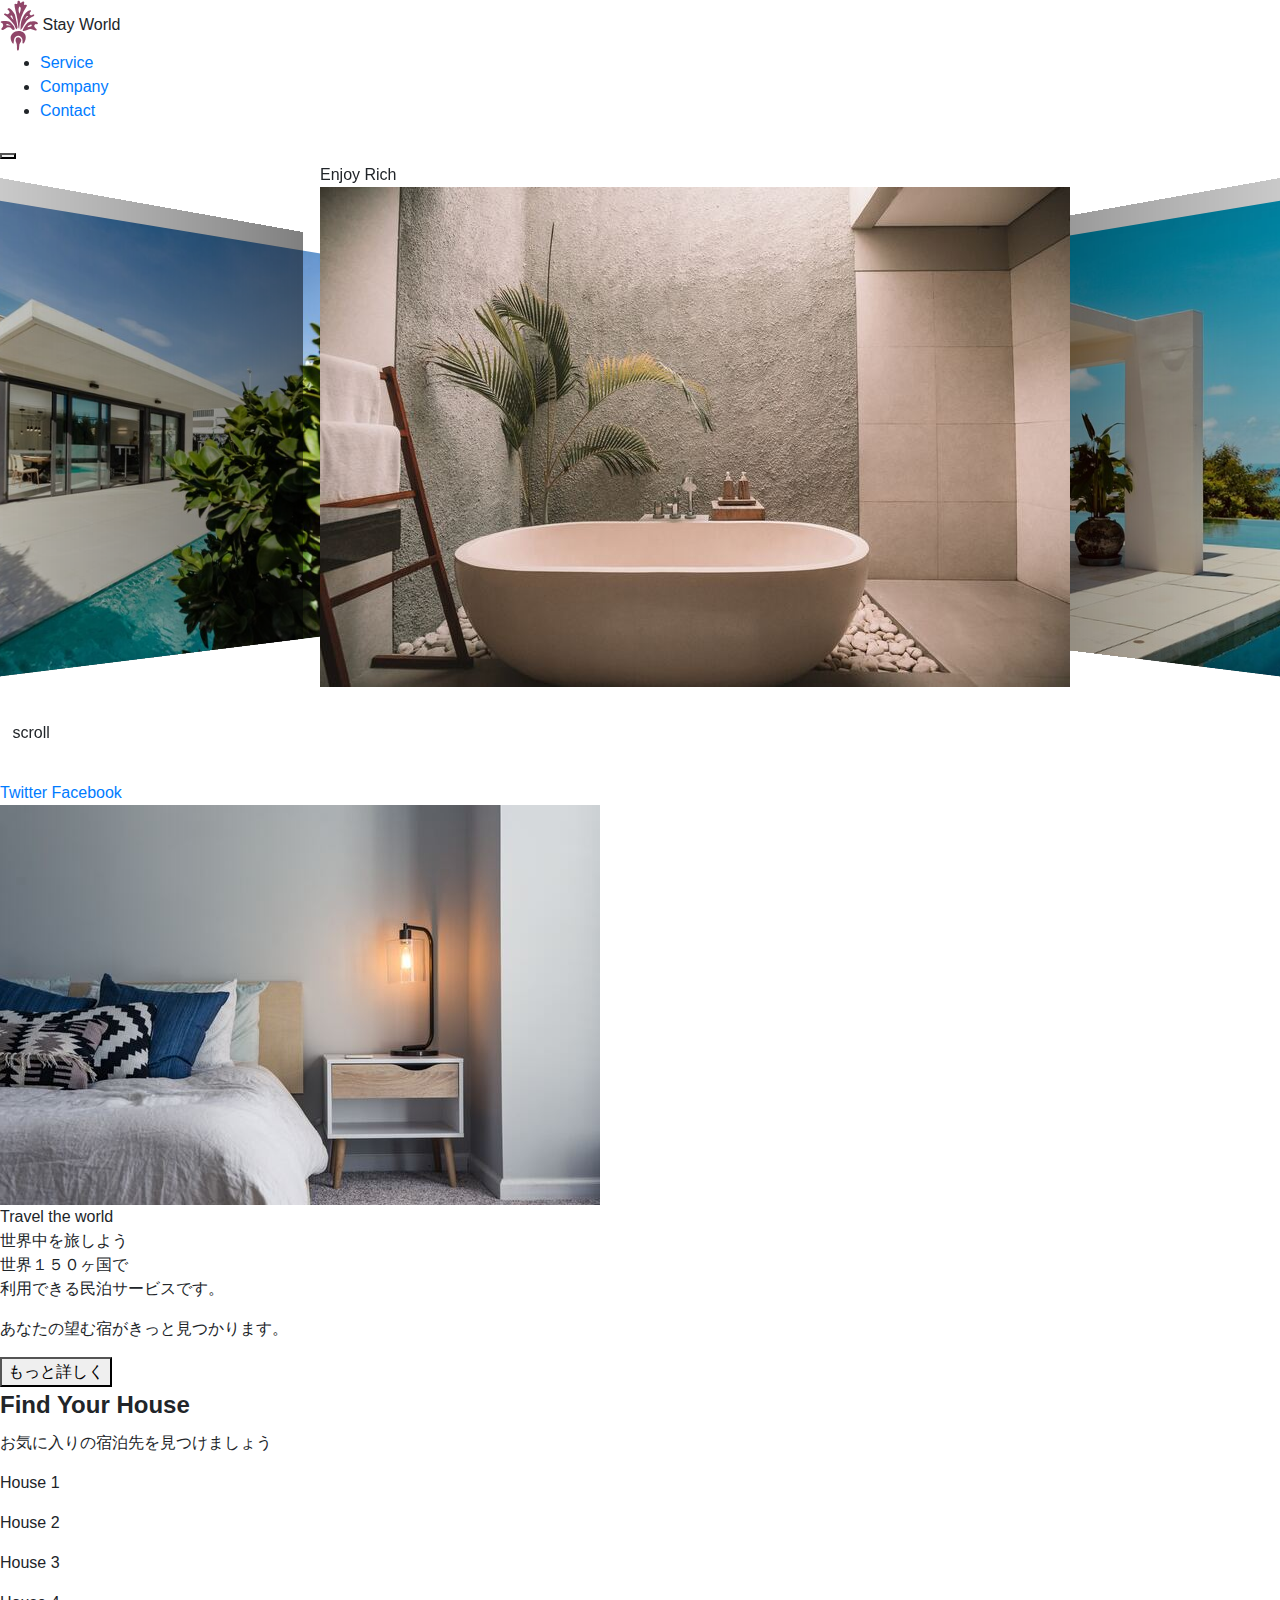
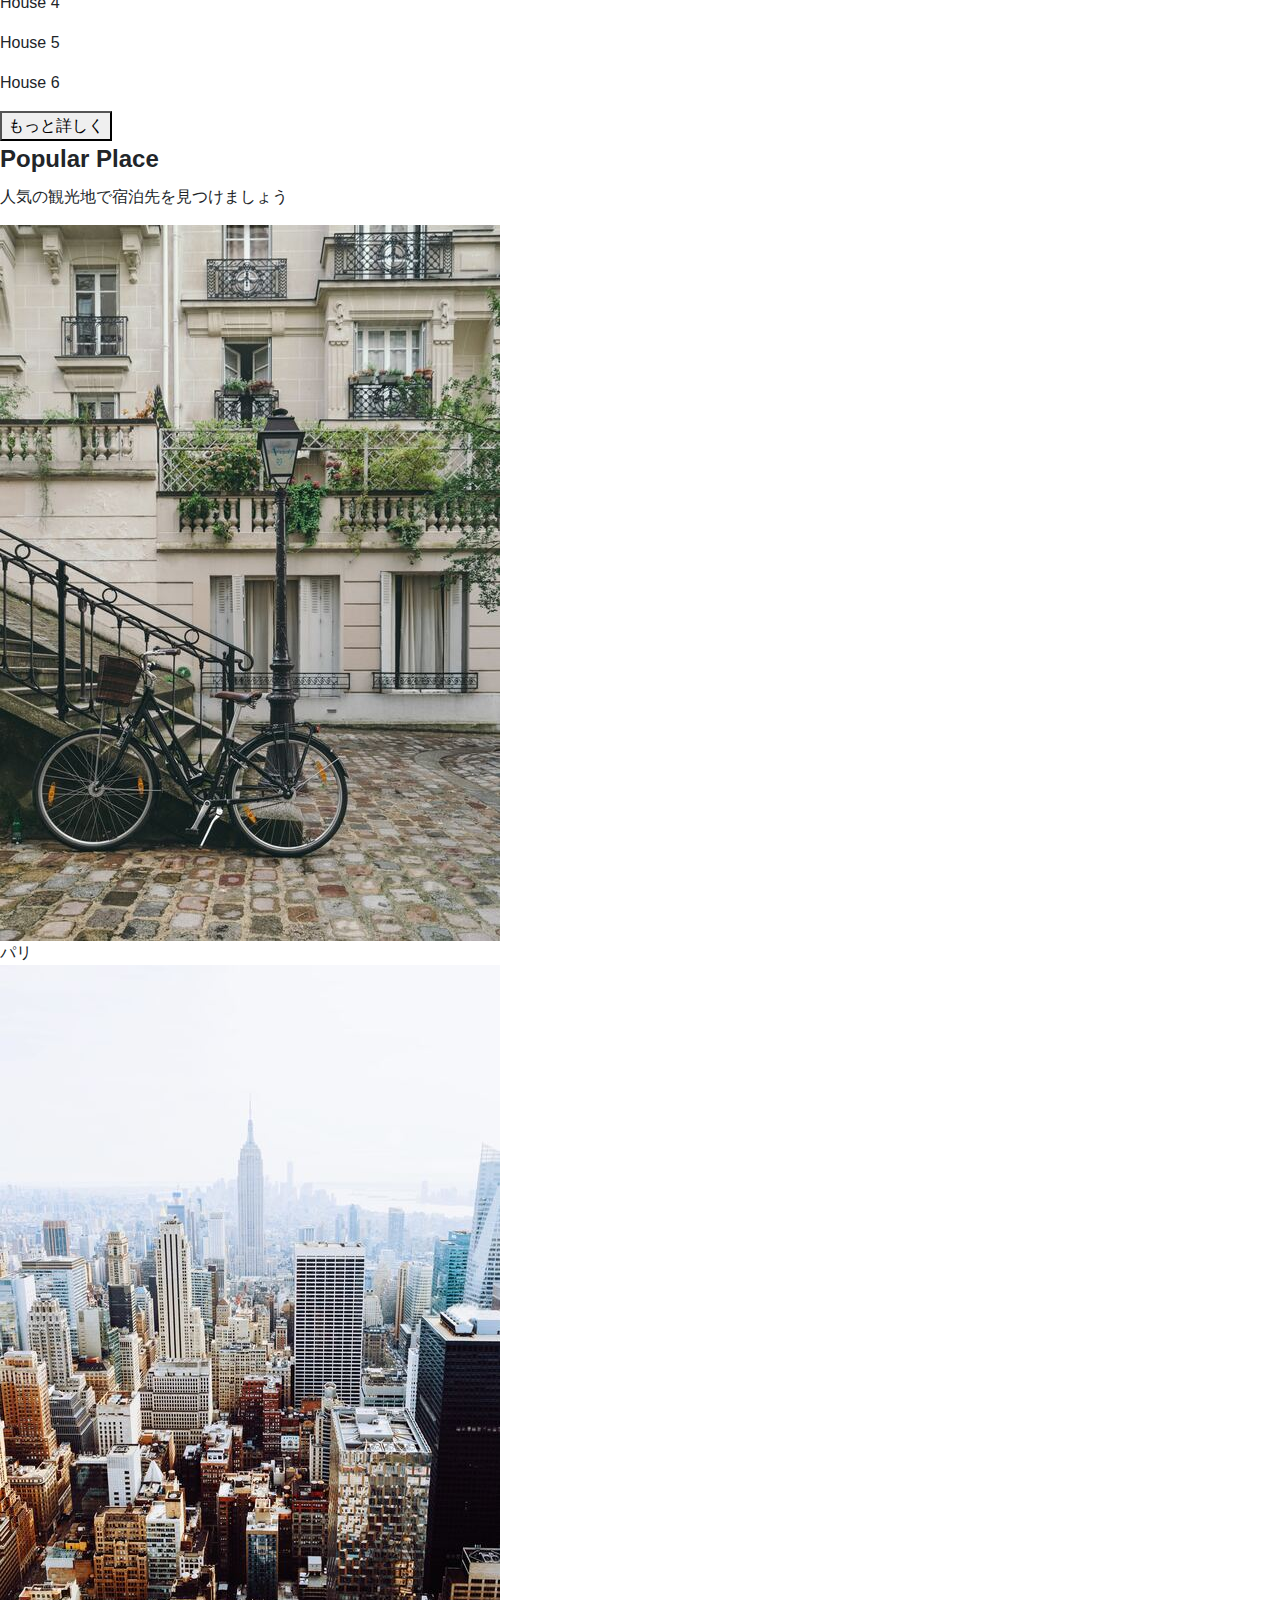
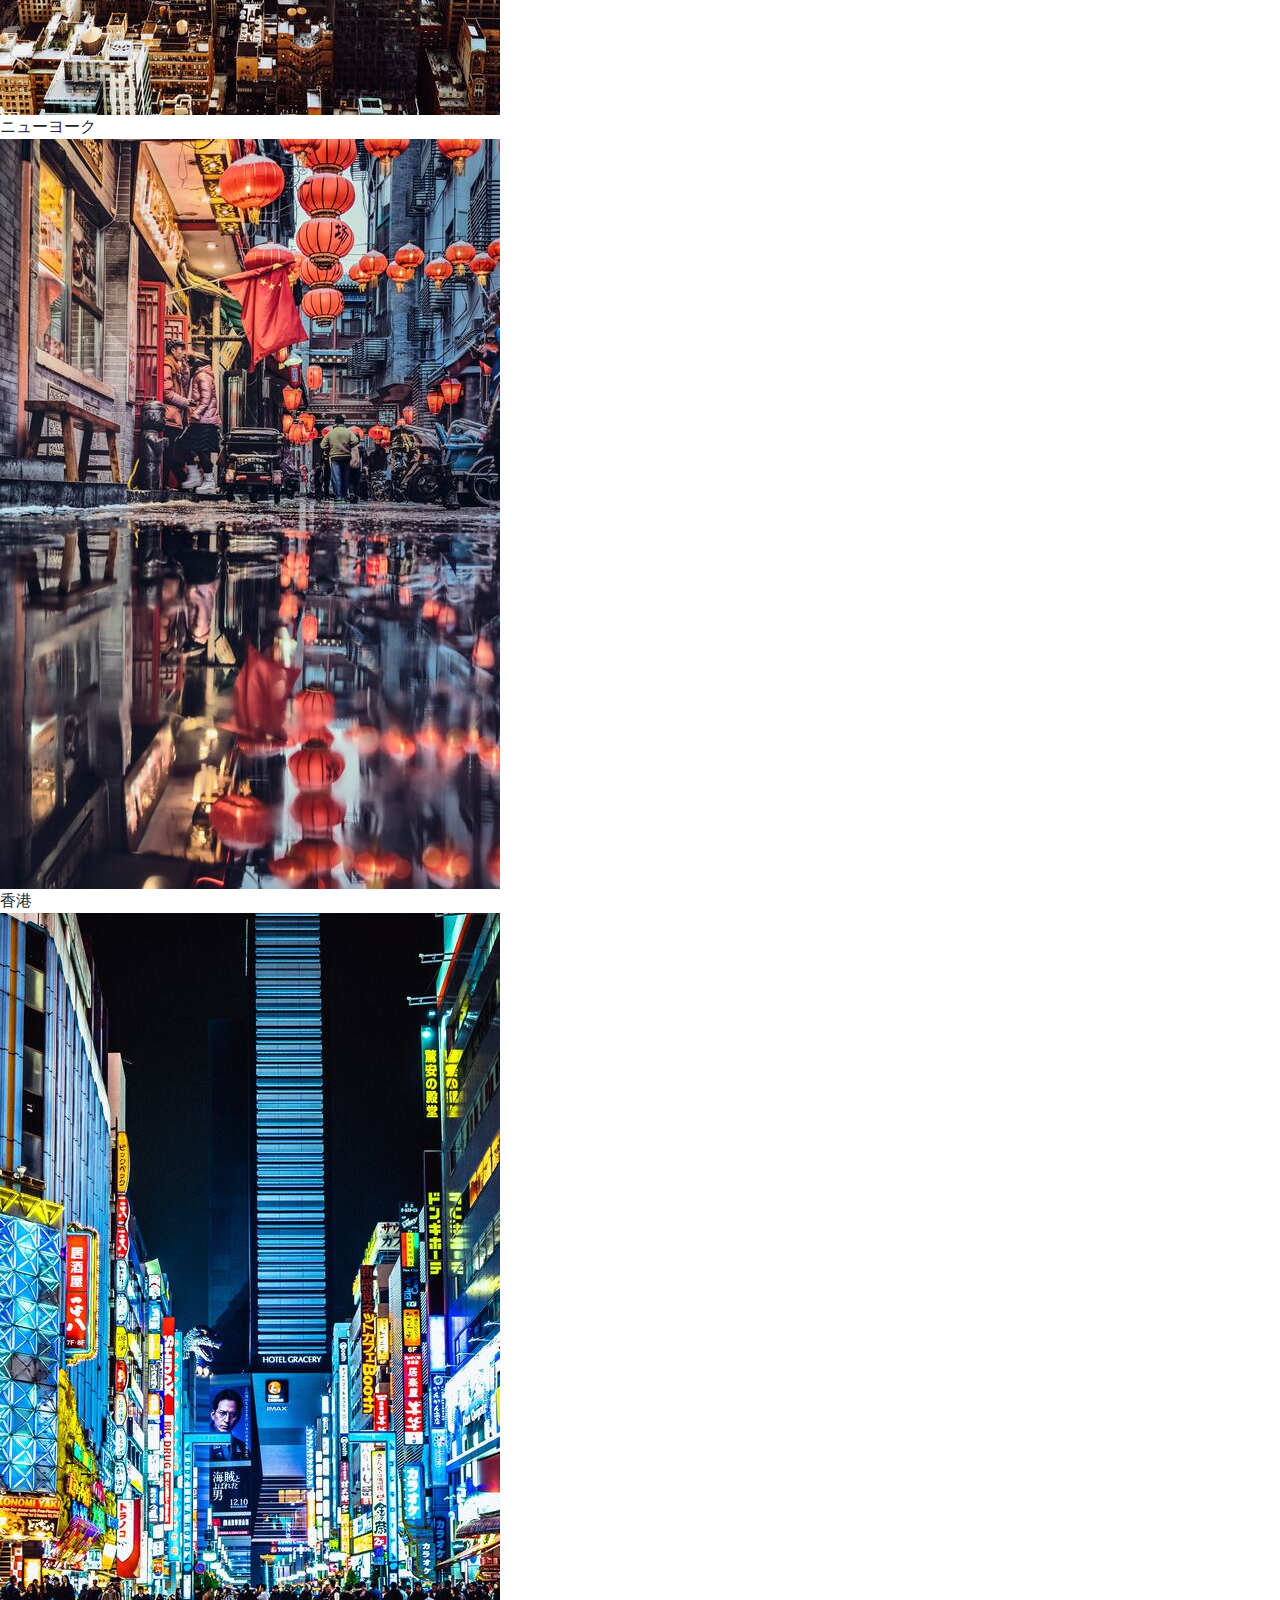
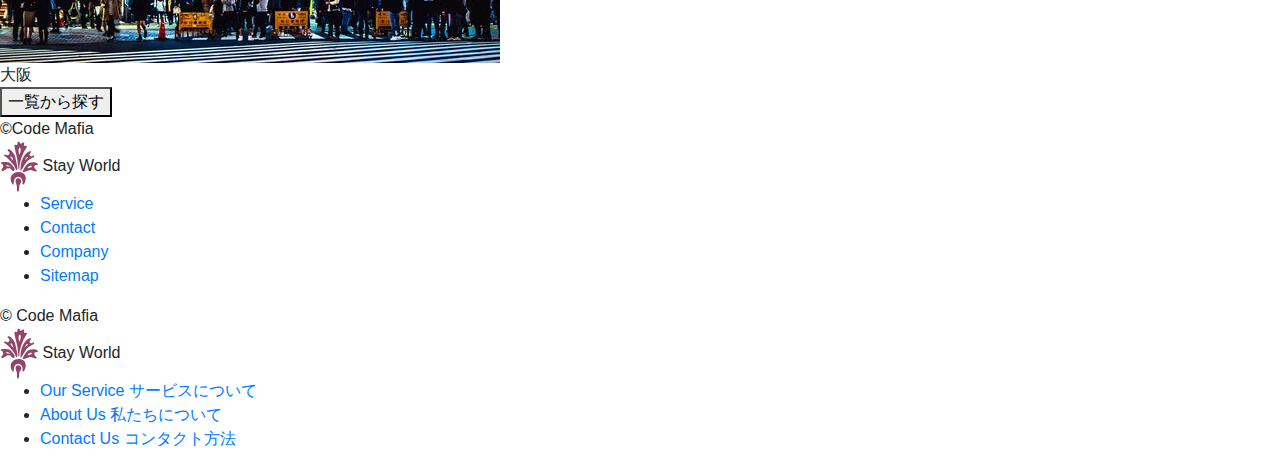
<file: 999_サンプルサイト_部品/index.html>
<!DOCTYPE html>
<html lang="ja">
  <head>
    <meta charset="UTF-8" />
    <meta name="viewport" content="width=device-width, initial-scale=1.0" />
    <meta http-equiv="X-UA-Compatible" content="ie=edge" />
    <title>StayWorld</title>
    <meta name="description" content="This site is a test site.">
    <link rel="icon" href="images/favicon.png">
    <link rel="stylesheet" href="styles/loader.css">
    <script src="scripts/vendors/pace.js"></script>
    <link href="https://fonts.googleapis.com/css2?family=Kameron:wght@400;700&family=Noto+Sans+JP:wght@500&display=swap" rel="stylesheet">
    <link rel="stylesheet" href="styles/vendors/bootstrap-reboot.css" />
    <link rel="stylesheet" href="styles/vendors/swiper.min.css" />
    <link rel="stylesheet" href="styles/style.css" />
  </head>
  <body>
    <div id="global-container">
      <div id="container">
        <div class="mobile-menu__cover"></div>
        <div class="nav-trigger"></div>
        <header class="header">
          <div class="header__inner appear up">
            <div class="logo item">
              <img src="images/logo.svg" alt="" class="logo__img" />
              <span class="logo__stay">Stay</span>
              <span class="logo__world">World</span>
            </div>
            <nav class="header__nav">
              <ul class="header__ul">
                <li class="header__li item"><a href="#">Service</a></li>
                <li class="header__li item"><a href="#">Company</a></li>
                <li class="header__li item">
                  <a class="btn filled" href="#">Contact</a>
                </li>
              </ul>
            </nav>
            <button class="mobile-menu__btn">
              <span></span>
              <span></span>
              <span></span>
            </button>
          </div>
        </header>
        <div id="content">
          <div class="hero">
            <div class="swiper-container">
              <div class="swiper-wrapper">
                <div class="swiper-slide">
                  <div class="hero__title">Enjoy Rich</div>
                  <img src="images/image-1.jpg" alt="" />
                </div>
                <div class="swiper-slide">
                  <div class="hero__title">Fantastic</div>
                  <img src="images/image-2.jpg" alt="" />
                </div>
                <div class="swiper-slide">
                  <div class="hero__title">Experience</div>
                  <img src="images/image-3.jpg" alt="" />
                </div>
              </div>
              <div class="hero__footer">
                <img class="hero__downarrow" src="images/arrow.svg" />
                <span class="hero__scrolltext">scroll</span>
              </div>
            </div>
          </div>
          <div id="main-content">
            <aside class="side left">
              <div class="side__inner">
                <a class="twitter icon tween-animate-title" href="#">Twitter</a>
                <a class="fb icon tween-animate-title" href="#">Facebook</a>
              </div>
            </aside>
            <main>
              <section class="travel">
                <div class="travel__inner">
                  <div class="travel__img cover-slide">
                    <img
                      class="img-zoom"
                      src="images/image-travel.jpg"
                      alt=""
                    />
                  </div>
                  <div class="travel__texts appear left">
                    <div class="travel__texts-inner">
                      <div class="travel__title main-title item">
                        <span class="purple">Travel</span>
                        <span>the world</span>
                      </div>
                      <div class="travel__sub sub-title item">世界中を旅しよう</div>
                      <div class="travel__description item">
                        <p>
                          世界１５０ヶ国で<br />利用できる民泊サービスです。
                        </p>
                        <p>あなたの望む宿がきっと見つかります。</p>
                      </div>
                      <div class="travel__btn item">
                        <button class="btn filled">もっと詳しく</button>
                      </div>
                    </div>
                  </div>
                </div>
              </section>
              <section class="houses">
                <div>
                  <h2 class="main-title tween-animate-title">Find Your House</h2>
                  <p class="sub-title tween-animate-title">お気に入りの宿泊先を見つけましょう</p>
                </div>
                <div class="houses__inner">
                  <div class="houses__item">
                    <div class="cover-slide hover-darken">
                      <div
                        class="bg-img-zoom img-bg50"
                        style="background-image: url(images/villa-1.jpg)"
                      ></div>
                    </div>
                    <p class="houses__title">House 1</p>
                  </div>
                  <div class="houses__item">
                    <div class="cover-slide hover-darken">
                      <div
                        class="bg-img-zoom img-bg50"
                        style="background-image: url(images/villa-2.jpg)"
                      ></div>
                    </div>
                    <p class="houses__title">House 2</p>
                  </div>
                  <div class="houses__item">
                    <div class="cover-slide hover-darken">
                      <div
                        class="bg-img-zoom img-bg50"
                        style="background-image: url(images/villa-3.jpg)"
                      ></div>
                    </div>
                    <p class="houses__title">House 3</p>
                  </div>
                  <div class="houses__item">
                    <div class="cover-slide hover-darken">
                      <div
                        class="bg-img-zoom img-bg50"
                        style="background-image: url(images/villa-4.jpg)"
                      ></div>
                    </div>
                    <p class="houses__title">House 4</p>
                  </div>
                  <div class="houses__item">
                    <div class="cover-slide hover-darken">
                      <div
                        class="bg-img-zoom img-bg50"
                        style="background-image: url(images/villa-5.jpg)"
                      ></div>
                    </div>
                    <p class="houses__title">House 5</p>
                  </div>
                  <div class="houses__item">
                    <div class="cover-slide hover-darken">
                      <div
                        class="bg-img-zoom img-bg50"
                        style="background-image: url(images/villa-6.jpg)"
                      ></div>
                    </div>
                    <p class="houses__title">House 6</p>
                  </div>
                  <div class="houses__btn appear up">
                    <button class="btn slide-bg item">もっと詳しく</button>
                  </div>
                </div>
              </section>
              <section class="popular">
                <div class="popular__header">
                  <h2 class="main-title tween-animate-title">Popular Place</h2>
                  <p class="sub-title tween-animate-title">人気の観光地で宿泊先を見つけましょう</p>
                </div>
                <div class="popular__inner appear up">
                  <div class="popular__container">
                    <div class="popular__item item">
                      <div class="popular__img">
                        <img src="images/image-p1.jpg" alt="" />
                      </div>
                      <div class="popular__title">パリ</div>
                    </div>
                    <div class="popular__item item">
                      <div class="popular__img">
                        <img src="images/image-p2.jpg" alt="" />
                      </div>
                      <div class="popular__title">ニューヨーク</div>
                    </div>
                    <div class="popular__item item">
                      <div class="popular__img">
                        <img src="images/image-p3.jpg" alt="" />
                      </div>
                      <div class="popular__title">香港</div>
                    </div>
                    <div class="popular__item item">
                      <div class="popular__img">
                        <img src="images/image-p4.jpg" alt="" />
                      </div>
                      <div class="popular__title">大阪</div>
                    </div>
                    <div class="popular__btn appear up">
                      <button class="btn cover-3d item">
                        <span>
                          一覧から探す
                        </span>
                      </button>
                    </div>
                  </div>
                </div>
              </section>
            </main>
            <aside class="side right">
              <div class="side__inner">
                <span class="tween-animate-title">&copy;Code Mafia</span>
              </div>
            </aside>
          </div>
        </div>
        <footer class="footer appear up">
          <div class="logo item">
            <img src="images/logo.svg" alt="" class="logo__img" />
            <span class="logo__stay">Stay</span>
            <span class="logo__world">World</span>
          </div>
          <nav class="footer__nav">
            <ul class="footer__ul">
              <li class="footer__li item"><a href="#">Service</a></li>
              <li class="footer__li item"><a href="#">Contact</a></li>
              <li class="footer__li item"><a href="#">Company</a></li>
              <li class="footer__li item"><a href="#">Sitemap</a></li>
            </ul>
            <div class="footer__copyright item">
              &copy; Code Mafia
            </div>
          </nav>
        </footer>
      </div>
      <nav class="mobile-menu">
        <div class="logo">
          <img src="images/logo.svg" alt="" class="logo__img" />
          <span class="logo__stay">Stay</span>
          <span class="logo__world">World</span>
        </div>
        <ul class="mobile-menu__main">
          <li class="mobile-menu__item">
            <a class="mobile-menu__link" href="#">
              <span class="main-title">Our Service</span>
              <span class="sub-title">サービスについて</span>
            </a>
          </li>
          <li class="mobile-menu__item">
            <a class="mobile-menu__link" href="#">
              <span class="main-title">About Us</span>
              <span class="sub-title">私たちについて</span>
            </a>
          </li>
          <li class="mobile-menu__item">
            <a class="mobile-menu__link" href="#">
              <span class="main-title">Contact Us</span>
              <span class="sub-title">コンタクト方法</span>
            </a>
          </li>
        </ul>
      </nav>
    </div>
    <script src="scripts/vendors/swiper.min.js"></script>
    <script src="scripts/vendors/TweenMax.min.js"></script>
    <script src="scripts/vendors/scroll-polyfill.js"></script>
    <script src="scripts/libs/scroll.js"></script>
    <script src="scripts/libs/text-animation.js"></script>
    <script src="scripts/libs/hero-slider.js"></script>
    <script src="scripts/libs/mobile-menu.js"></script>
    <script src="scripts/main.js"></script>
  </body>
</html>
</file>
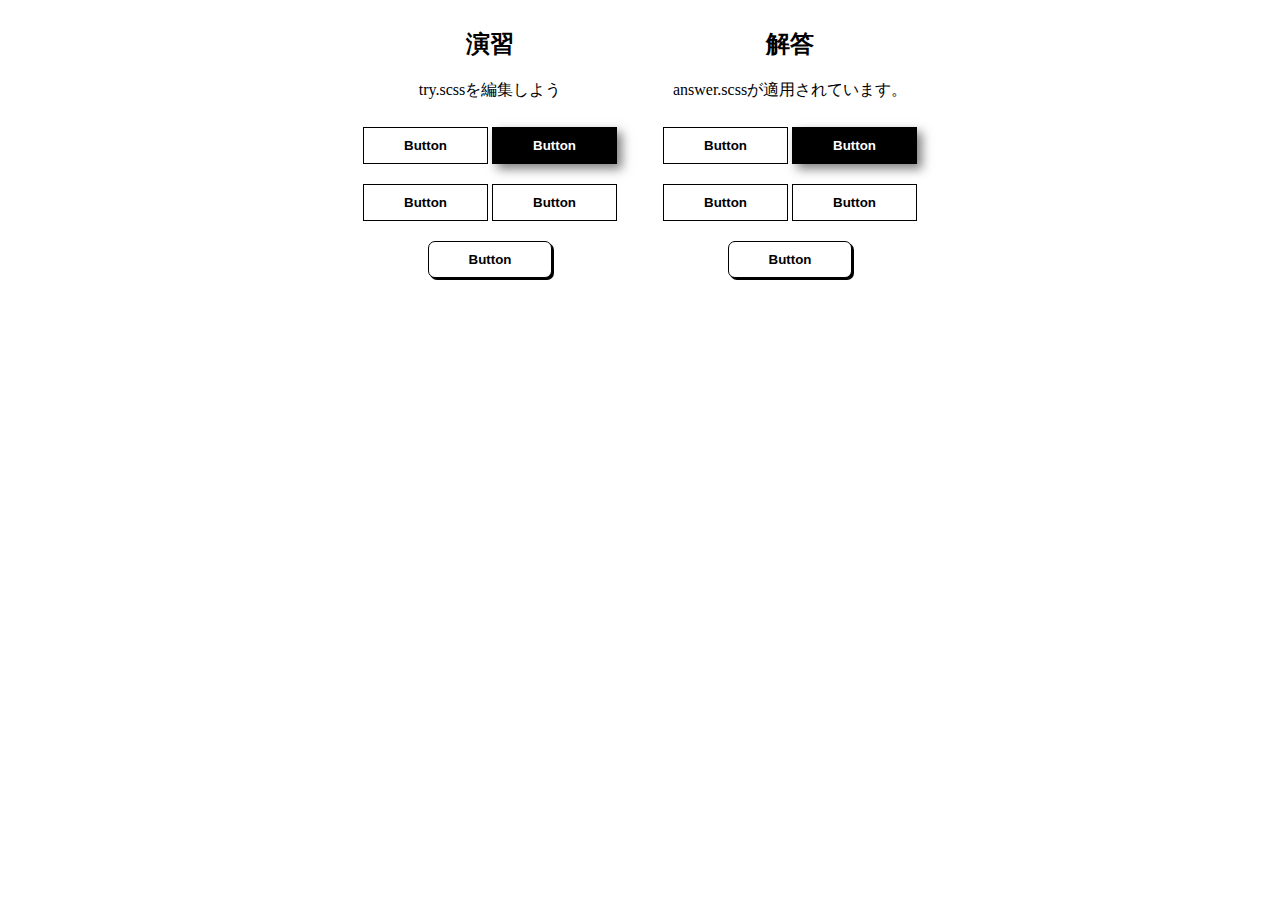
<file: 02_HTMLとCSSを極める（トランジション編）/030_演習_色んなボタンを作ってみよう/index.html>
<!DOCTYPE html>
<html lang="en">

<head>
  <meta charset="UTF-8" />
  <meta name="viewport" content="width=device-width, initial-scale=1.0" />
  <meta http-equiv="X-UA-Compatible" content="ie=edge" />
  <title>Document</title>
  <!-- チャレンジしてみよう -->
  <link rel="stylesheet" href="try.css" />
  <!-- 解答例　-->
  <link rel="stylesheet" href="answer.css" />
</head>

<body>
  <div id="container">
    <div class="try">
      <h2>演習</h2>
      <p>try.scssを編集しよう</p>
      <button class="btn float">Button</button>
      <button class="btn filled">Button</button>
      <button class="btn letter-spacing">Button</button>
      <button class="btn shadow">Button</button>
      <button class="btn solid">Button</button>
    </div>
    <div class="answer">
      <h2>解答</h2>
      <p>answer.scssが適用されています。</p>
      <button class="btn float">Button</button>
      <button class="btn filled">Button</button>
      <button class="btn letter-spacing">Button</button>
      <button class="btn shadow">Button</button>
      <button class="btn solid">Button</button>
    </div>
  </div>
</body>

</html>
</file>
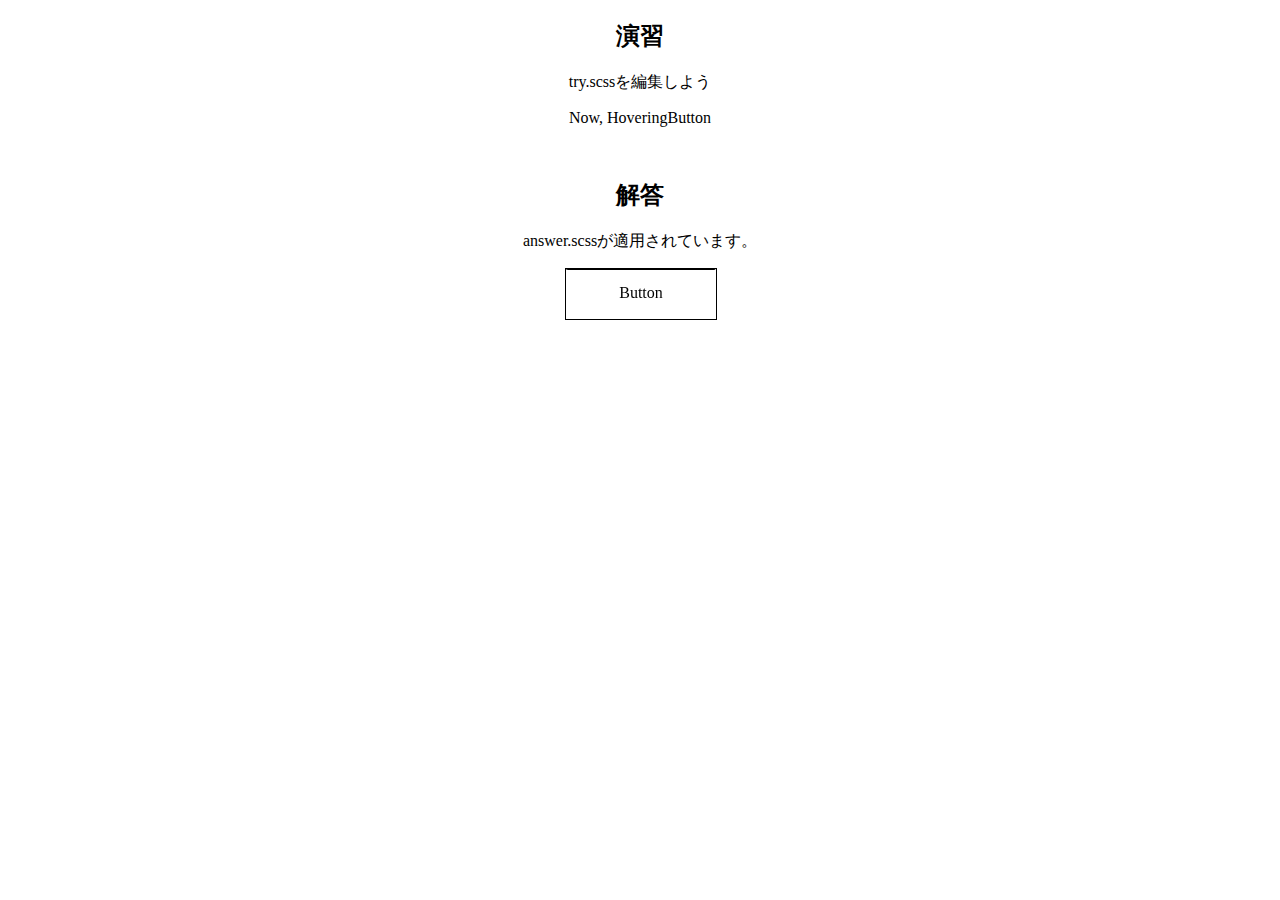
<file: 02_HTMLとCSSを極める（トランジション編）/090_発展_演習_3Dアニメーション２/index.html>
<!DOCTYPE html>
<html lang="en">

<head>
  <meta charset="UTF-8" />
  <meta name="viewport" content="width=device-width, initial-scale=1.0" />
  <meta http-equiv="X-UA-Compatible" content="ie=edge" />
  <title>Document</title>
  <!-- チャレンジしてみよう -->
  <link rel="stylesheet" href="try.css" />
  <!-- 解答例　-->
  <link rel="stylesheet" href="answer.css" />
</head>

<body>
  <div id="container">
    <div class="try">
      <h2>演習</h2>
      <p>try.scssを編集しよう</p>
      <a class="btn cubic"><span class="hovering">Now, Hovering</span><span class="default">Button</span></a>
    </div>
    <div class="answer">
      <h2>解答</h2>
      <p>answer.scssが適用されています。</p>
      <a class="btn cubic"><span class="hovering">Now, Hovering</span><span class="default">Button</span></a>
    </div>
  </div>
</body>

</html>
</file>
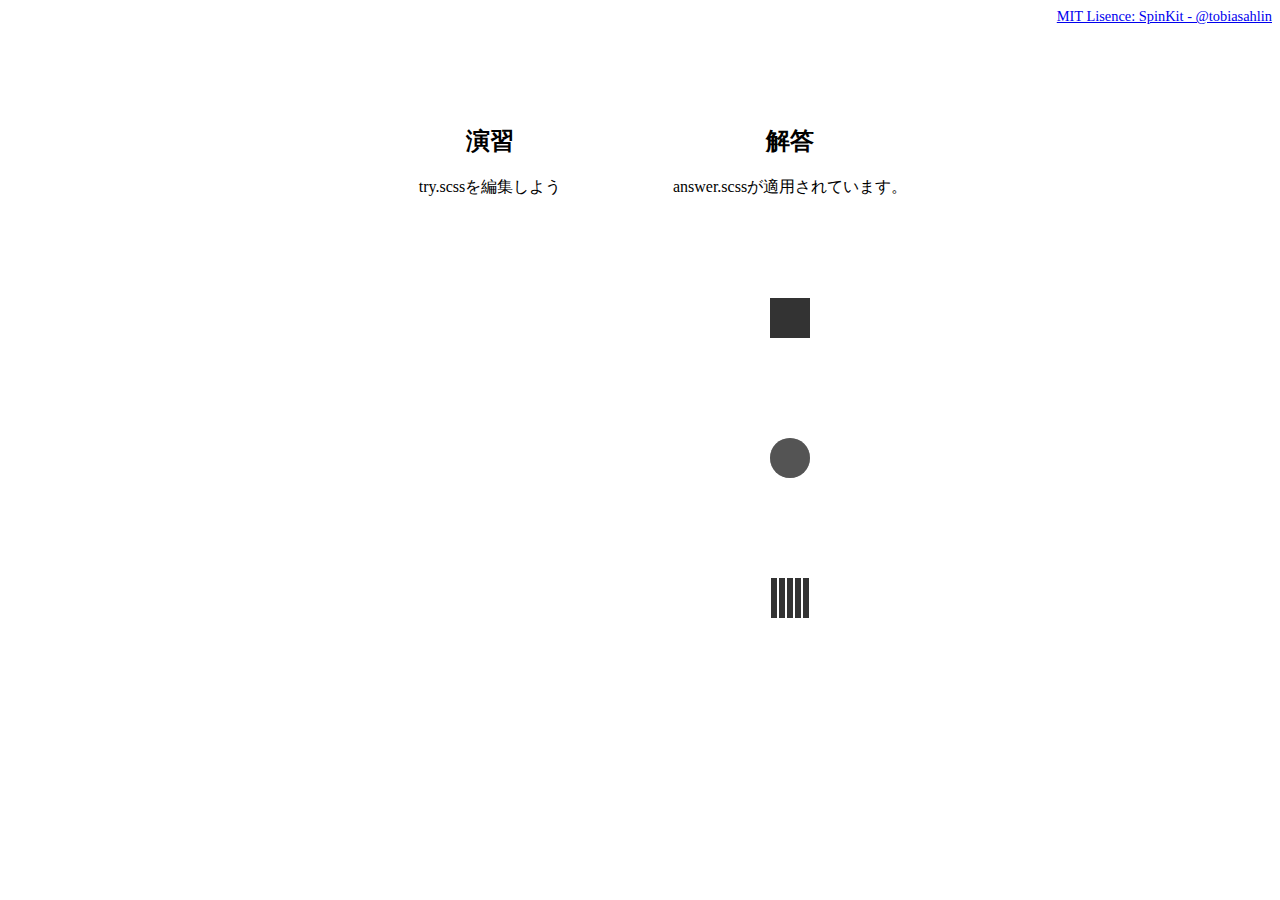
<file: 03_HTMLとCSSを極める（アニメーション編）/060_演習_色んなローダーを作ってみよう/index.html>
<!DOCTYPE html>
<html lang="en">

<head>
  <meta charset="UTF-8" />
  <meta name="viewport" content="width=device-width, initial-scale=1.0" />
  <meta http-equiv="X-UA-Compatible" content="ie=edge" />
  <title>Document</title>
  <!-- チャレンジしてみよう -->
  <link rel="stylesheet" href="try.css" />
  <!-- 解答例　-->
  <link rel="stylesheet" href="answer.css" />
</head>

<body>
  <div class="copyright">
    <a target="_blank" href="https://github.com/tobiasahlin/SpinKit">MIT Lisence: SpinKit - @tobiasahlin</a>
  </div>
  <div id="container">
    <div class="try">
      <h2>演習</h2>
      <p>try.scssを編集しよう</p>
      <div class="spinner"></div>
      <div class="double-spinner">
        <div></div>
        <div></div>
      </div>
      <div class="rect-spinner">
        <div></div>
        <div></div>
        <div></div>
        <div></div>
        <div></div>
      </div>
    </div>
    <div class="answer">
      <h2>解答</h2>
      <p>answer.scssが適用されています。</p>
      <div class="spinner"></div>
      <div class="double-spinner">
        <div></div>
        <div></div>
      </div>
      <div class="rect-spinner">
        <div></div>
        <div></div>
        <div></div>
        <div></div>
        <div></div>
      </div>
    </div>
</body>

</html>
</file>
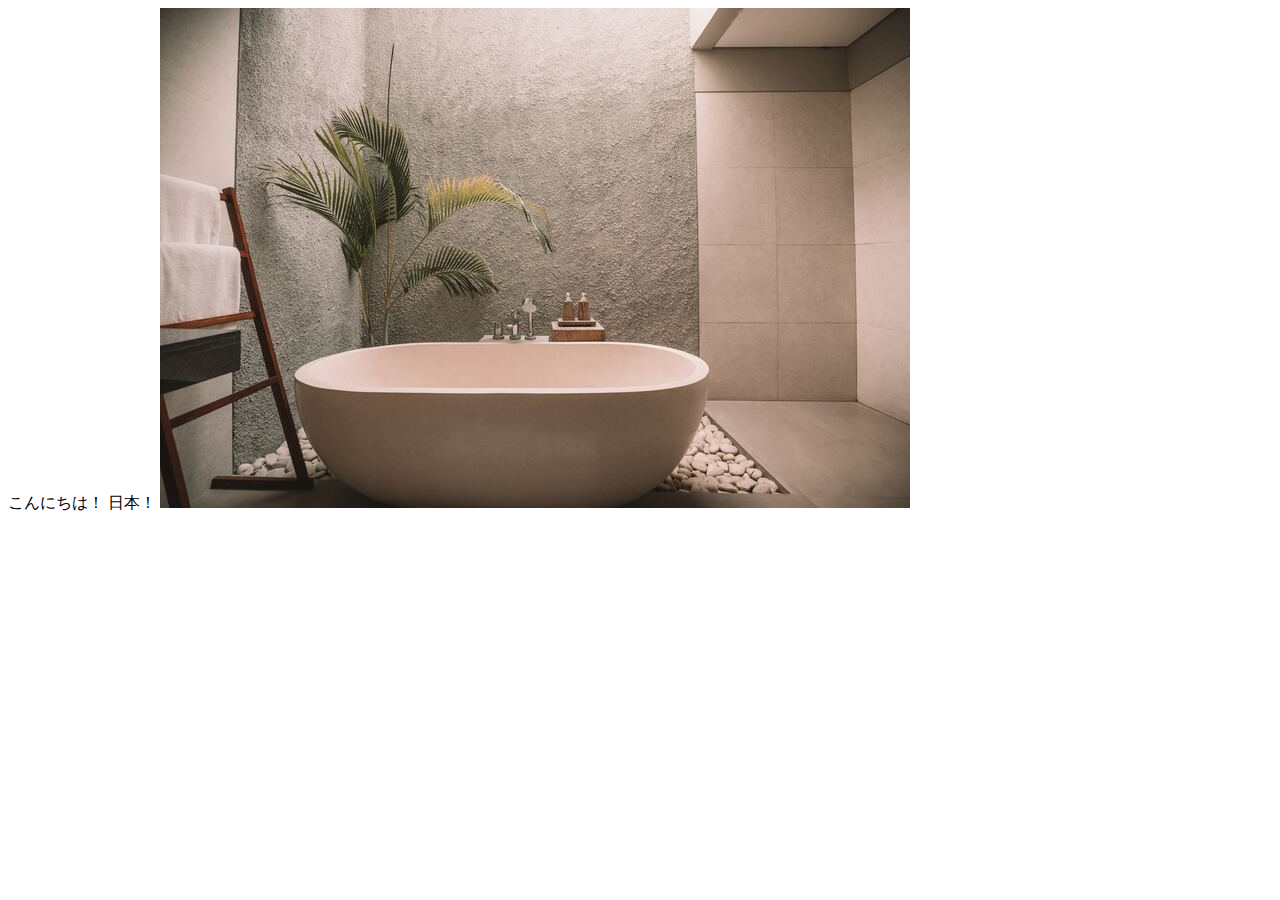
<file: 01_基礎知識/01_HTMLについて/end/index.html>
<!DOCTYPE html>
<html lang="en">
    <head>
        <meta charset="UTF-8">
        <meta name="viewport" content="width=device-width, initial-scale=1.0">
        <meta http-equiv="X-UA-Compatible" content="ie=edge">
        <title>Document</title>
    </head>
    <body>
        <span>こんにちは！ 日本！</span>
        <img src="image-1.jpg" alt="">
    </body>
</html>
</file>
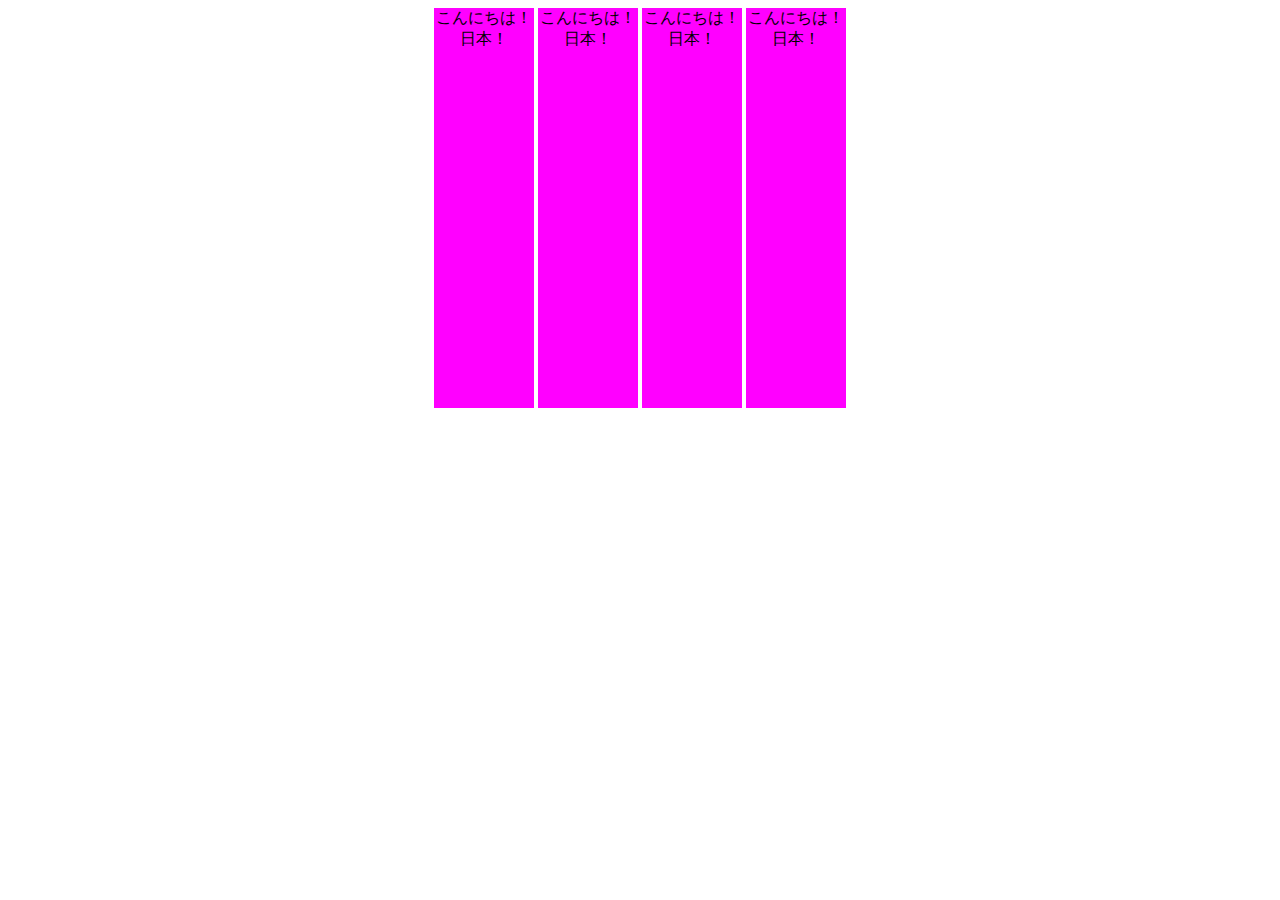
<file: 01_基礎知識/02_Inline要素とBlock要素について/end/index.html>
<!DOCTYPE html>
<html lang="en">

<head>
    <meta charset="UTF-8">
    <meta name="viewport" content="width=device-width, initial-scale=1.0">
    <meta http-equiv="X-UA-Compatible" content="ie=edge">
    <title>Document</title>
</head>

<body>
    <span>こんにちは！ 日本！</span>
    <span>こんにちは！ 日本！</span>
    <span>こんにちは！ 日本！</span>
    <span>こんにちは！ 日本！</span>
    <!-- <div>こんにちは！ 日本！</div> -->
    <style>
        body {
            /* インライン要素の中央揃え*/
            text-align: center;
        }

        span {
            display: inline-block;
            /* ブロック要素の中央揃え*/
            margin: 0 auto;
            width: 100px;
            height: 400px;
            background-color: magenta;
        }
    </style>
</body>

</html>
</file>
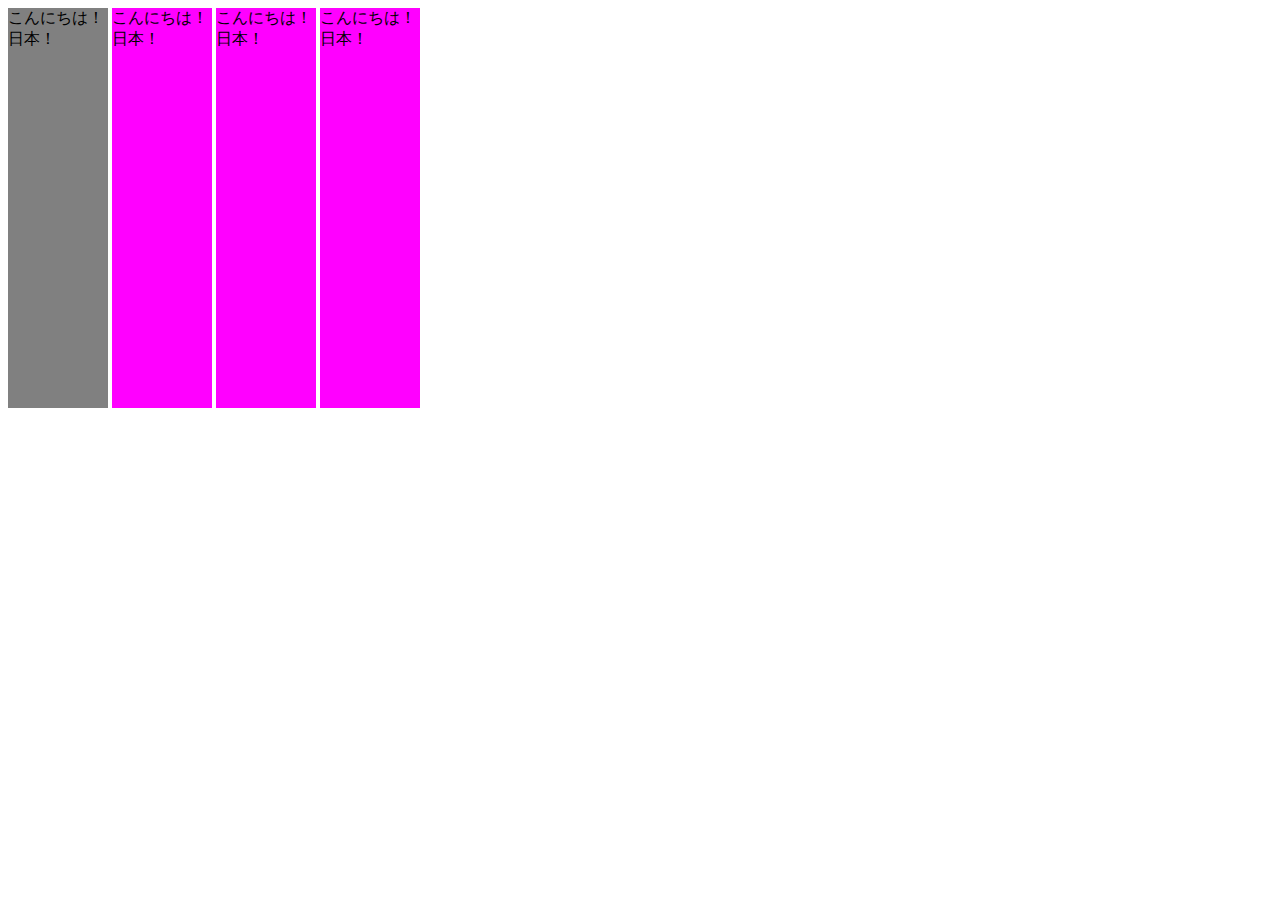
<file: 01_基礎知識/03_CSSについて/end/index.html>
<!DOCTYPE html>
<html lang="en">
    <head>
        <meta charset="UTF-8">
        <meta name="viewport" content="width=device-width, initial-scale=1.0">
        <meta http-equiv="X-UA-Compatible" content="ie=edge">
        <title>Document</title>
        <link rel="stylesheet" href="style.css">
    </head>
    <body>
        <span id="first" class="cls">こんにちは！ 日本！</span>
        <span>こんにちは！ 日本！</span>
        <span>こんにちは！ 日本！</span>
        <span>こんにちは！ 日本！</span>
        <!-- <div>こんにちは！ 日本！</div> -->
        <style></style>
    </body>
</html>
</file>
<file: 999_サンプルサイト_部品/styles/loader.css>
.pace-done #global-container {
  -webkit-transition: opacity 1s;
  transition: opacity 1s;
  opacity: 1;
}

#global-container {
  opacity: 0;
}

.pace {
  z-index: 2000;
  position: fixed;
  margin: auto;
  top: 0;
  left: 0;
  right: 0;
  bottom: 0;
  width: 100px;
  height: 100px;
}

.pace .pace-progress {
  -webkit-transform: none !important;
          transform: none !important;
  text-align: center;
}

.pace .pace-progress::after {
  content: attr(data-progress-text);
  display: block;
  font-weight: 100;
  font-size: 2em;
  font-family: 'Helvetica Neue', 'Yu Gothic', 'Meiryo', sans-serif;
  color: #535353;
}

.pace.pace-inactive {
  display: none;
}

.pace-progress-inner {
  width: 40px;
  height: 40px;
  background-color: #904669;
  margin: 0 auto;
  -webkit-animation-name: sk-rotateplane;
          animation-name: sk-rotateplane;
  -webkit-animation-duration: 1.2s;
          animation-duration: 1.2s;
  -webkit-animation-timing-function: ease-in-out;
          animation-timing-function: ease-in-out;
  -webkit-animation-delay: 0s;
          animation-delay: 0s;
  -webkit-animation-iteration-count: infinite;
          animation-iteration-count: infinite;
  -webkit-animation-direction: normal;
          animation-direction: normal;
  -webkit-animation-fill-mode: forwards;
          animation-fill-mode: forwards;
}

@-webkit-keyframes sk-rotateplane {
  0% {
    -webkit-transform: perspective(120px) rotateX(0deg) rotateY(0deg);
            transform: perspective(120px) rotateX(0deg) rotateY(0deg);
  }
  50% {
    -webkit-transform: perspective(120px) rotateX(-180deg) rotateY(0deg);
            transform: perspective(120px) rotateX(-180deg) rotateY(0deg);
  }
  100% {
    -webkit-transform: perspective(120px) rotateX(-180deg) rotateY(-180deg);
            transform: perspective(120px) rotateX(-180deg) rotateY(-180deg);
  }
}

@keyframes sk-rotateplane {
  0% {
    -webkit-transform: perspective(120px) rotateX(0deg) rotateY(0deg);
            transform: perspective(120px) rotateX(0deg) rotateY(0deg);
  }
  50% {
    -webkit-transform: perspective(120px) rotateX(-180deg) rotateY(0deg);
            transform: perspective(120px) rotateX(-180deg) rotateY(0deg);
  }
  100% {
    -webkit-transform: perspective(120px) rotateX(-180deg) rotateY(-180deg);
            transform: perspective(120px) rotateX(-180deg) rotateY(-180deg);
  }
}
/*# sourceMappingURL=loader.css.map */
</file>
<file: 999_サンプルサイト_部品/styles/style.css>
@charset "UTF-8";
/******************************************************************

Stylesheet: ベーススタイル

******************************************************************/
@media (min-width: 480px) {
  /******************************************************************

Stylesheet: 480px以上(スマホの横向き)のモニタで適用

******************************************************************/
}

@media (min-width: 600px) {
  /******************************************************************

Stylesheet: 600px以上のタブレットやモニタで適用

******************************************************************/
}

@media (min-width: 960px) {
  /******************************************************************

Stylesheet: 960px以上のモニタで適用

******************************************************************/
}

@media (min-width: 1280px) {
  /******************************************************************

Stylesheet: 1280px以上のモニタで適用

******************************************************************/
}

@media (-webkit-min-device-pixel-ratio: 2), (min-resolution: 192dpi) {
  /******************************************************************

Stylesheet: Retinaディスプレイで適用

******************************************************************/
  /* 

EXAMPLE 
.icon {
	background: url(images/test@2x.png) no-repeat;
	background-size: 24px 24px;
}

*/
}

@media print {
  /******************************************************************

Stylesheet: プリンタのみに適用

******************************************************************/
}
/*# sourceMappingURL=style.css.map */
</file>
<file: 02_HTMLとCSSを極める（トランジション編）/030_演習_色んなボタンを作ってみよう/try.css>
@charset "UTF-8";
.try .btn {
  position: relative;
  display: inline-block;
  background-color: white;
  border: 1px solid black;
  font-weight: 600;
  padding: 10px 40px;
  margin: 10px auto;
  cursor: pointer;
  -webkit-transition: all 0.3s;
  transition: all 0.3s;
  color: black;
  text-decoration: none !important;
  /* ここにボタンのスタイルを追加していこう */
}

.try .btn.float:hover {
  background-color: black;
  color: white;
  -webkit-box-shadow: 5px 5px 10px 0 rgba(0, 0, 0, 0.5);
          box-shadow: 5px 5px 10px 0 rgba(0, 0, 0, 0.5);
}

.try .btn.filled {
  background-color: black;
  color: white;
  -webkit-box-shadow: 5px 5px 10px 0 rgba(0, 0, 0, 0.5);
          box-shadow: 5px 5px 10px 0 rgba(0, 0, 0, 0.5);
}

.try .btn.filled:hover {
  background-color: white;
  color: black;
  -webkit-box-shadow: none;
          box-shadow: none;
}

.try .btn.letter-spacing:hover {
  background-color: black;
  letter-spacing: 3px;
  color: white;
}

.try .btn.shadow:hover {
  -webkit-transform: translate(-2.5px, -2.5px);
          transform: translate(-2.5px, -2.5px);
  -webkit-box-shadow: 5px 5px 0 0 black;
          box-shadow: 5px 5px 0 0 black;
}

.try .btn.solid {
  -webkit-box-shadow: 2px 2px 0 0 black;
          box-shadow: 2px 2px 0 0 black;
  border-radius: 7px;
}

.try .btn.solid:hover {
  -webkit-transform: translate(2px, 2px);
          transform: translate(2px, 2px);
  -webkit-box-shadow: none;
          box-shadow: none;
}
/*# sourceMappingURL=try.css.map */
</file>
<file: 02_HTMLとCSSを極める（トランジション編）/030_演習_色んなボタンを作ってみよう/answer.css>
#container {
  text-align: center;
  display: -webkit-box;
  display: -ms-flexbox;
  display: flex;
  -webkit-box-pack: center;
      -ms-flex-pack: center;
          justify-content: center;
}

#container > div {
  -ms-flex-preferred-size: 300px;
      flex-basis: 300px;
}

.answer .btn {
  position: relative;
  display: inline-block;
  background-color: white;
  border: 1px solid black;
  font-weight: 600;
  padding: 10px 40px;
  margin: 10px auto;
  cursor: pointer;
  -webkit-transition: all 0.3s;
  transition: all 0.3s;
  color: black;
  text-decoration: none !important;
}

.answer .btn.float:hover {
  background-color: black;
  color: white;
  -webkit-box-shadow: 5px 5px 10px 0 rgba(0, 0, 0, 0.5);
          box-shadow: 5px 5px 10px 0 rgba(0, 0, 0, 0.5);
}

.answer .btn.filled {
  background-color: black;
  color: white;
  -webkit-box-shadow: 5px 5px 10px 0 rgba(0, 0, 0, 0.5);
          box-shadow: 5px 5px 10px 0 rgba(0, 0, 0, 0.5);
}

.answer .btn.filled:hover {
  background-color: white;
  color: black;
  -webkit-box-shadow: none;
          box-shadow: none;
}

.answer .btn.letter-spacing:hover {
  background-color: black;
  letter-spacing: 3px;
  color: white;
}

.answer .btn.shadow {
  -webkit-box-shadow: none;
          box-shadow: none;
}

.answer .btn.shadow:hover {
  -webkit-transform: translate(-2.5px, -2.5px);
          transform: translate(-2.5px, -2.5px);
  -webkit-box-shadow: 5px 5px 0 0 black;
          box-shadow: 5px 5px 0 0 black;
}

.answer .btn.solid {
  -webkit-box-shadow: 2px 2px 0 0 black;
          box-shadow: 2px 2px 0 0 black;
  border-radius: 7px;
}

.answer .btn.solid:hover {
  -webkit-transform: translate(2px, 2px);
          transform: translate(2px, 2px);
  -webkit-box-shadow: none;
          box-shadow: none;
}
/*# sourceMappingURL=answer.css.map */
</file>
<file: 02_HTMLとCSSを極める（トランジション編）/090_発展_演習_3Dアニメーション２/try.css>
@charset "UTF-8";
#container {
  text-align: center;
}

.try .btn {
  position: relative;
  display: inline-block;
  -webkit-transform-style: preserve-3d;
          transform-style: preserve-3d;
  -webkit-perspective: 300px;
          perspective: 300px;
  width: 150px;
  height: 50px;
  margin: 0 auto;
  cursor: pointer;
}

.try .btn.cubic {
  /** スタイルをここに追加。*/
}
/*# sourceMappingURL=try.css.map */
</file>
<file: 02_HTMLとCSSを極める（トランジション編）/090_発展_演習_3Dアニメーション２/answer.css>
#container {
  text-align: center;
}

.answer .btn {
  position: relative;
  display: inline-block;
  -webkit-transform-style: preserve-3d;
          transform-style: preserve-3d;
  -webkit-perspective: 300px;
          perspective: 300px;
  width: 150px;
  height: 50px;
  margin: 0 auto;
  cursor: pointer;
}

.answer .btn.cubic span {
  position: absolute;
  top: 0;
  left: 0;
  width: 100%;
  height: 100%;
  border: 1px solid black;
  line-height: 48px;
  text-align: center;
  -webkit-transition: all 0.3s;
  transition: all 0.3s;
  -webkit-transform-origin: center center -25px;
          transform-origin: center center -25px;
}

.answer .btn.cubic .hovering {
  background-color: black;
  color: white;
  -webkit-transform: rotateX(90deg);
          transform: rotateX(90deg);
}

.answer .btn.cubic .default {
  background-color: white;
  color: black;
  -webkit-transform: rotateX(0);
          transform: rotateX(0);
}

.answer .btn.cubic:hover .hovering {
  -webkit-transform: rotateX(0);
          transform: rotateX(0);
}

.answer .btn.cubic:hover .default {
  -webkit-transform: rotateX(-90deg);
          transform: rotateX(-90deg);
}
/*# sourceMappingURL=answer.css.map */
</file>
<file: 03_HTMLとCSSを極める（アニメーション編）/060_演習_色んなローダーを作ってみよう/try.css>
@charset "UTF-8";
.try {
  /** ここに記述しよう */
}
/*# sourceMappingURL=try.css.map */
</file>
<file: 03_HTMLとCSSを極める（アニメーション編）/060_演習_色んなローダーを作ってみよう/answer.css>
#container {
  text-align: center;
  display: -webkit-box;
  display: -ms-flexbox;
  display: flex;
  -webkit-box-pack: center;
      -ms-flex-pack: center;
          justify-content: center;
}

#container > div {
  -ms-flex-preferred-size: 300px;
      flex-basis: 300px;
}

.copyright {
  font-size: 0.9em;
  margin-bottom: 5rem;
  text-align: right;
}

.answer .spinner {
  width: 40px;
  height: 40px;
  background-color: #333;
  margin: 100px auto;
  -webkit-animation-name: sk-rotateplane;
          animation-name: sk-rotateplane;
  -webkit-animation-duration: 1.2s;
          animation-duration: 1.2s;
  -webkit-animation-timing-function: ease-in-out;
          animation-timing-function: ease-in-out;
  -webkit-animation-delay: 0s;
          animation-delay: 0s;
  -webkit-animation-iteration-count: infinite;
          animation-iteration-count: infinite;
  -webkit-animation-direction: normal;
          animation-direction: normal;
  -webkit-animation-fill-mode: forwards;
          animation-fill-mode: forwards;
}

@-webkit-keyframes sk-rotateplane {
  0% {
    -webkit-transform: perspective(120px) rotateX(0deg) rotateY(0deg);
            transform: perspective(120px) rotateX(0deg) rotateY(0deg);
  }
  50% {
    -webkit-transform: perspective(120px) rotateX(-180deg) rotateY(0deg);
            transform: perspective(120px) rotateX(-180deg) rotateY(0deg);
  }
  100% {
    -webkit-transform: perspective(120px) rotateX(-180deg) rotateY(-180deg);
            transform: perspective(120px) rotateX(-180deg) rotateY(-180deg);
  }
}

@keyframes sk-rotateplane {
  0% {
    -webkit-transform: perspective(120px) rotateX(0deg) rotateY(0deg);
            transform: perspective(120px) rotateX(0deg) rotateY(0deg);
  }
  50% {
    -webkit-transform: perspective(120px) rotateX(-180deg) rotateY(0deg);
            transform: perspective(120px) rotateX(-180deg) rotateY(0deg);
  }
  100% {
    -webkit-transform: perspective(120px) rotateX(-180deg) rotateY(-180deg);
            transform: perspective(120px) rotateX(-180deg) rotateY(-180deg);
  }
}

.answer .double-spinner {
  width: 40px;
  height: 40px;
  position: relative;
  margin: 100px auto;
}

.answer .double-spinner > div {
  width: 100%;
  height: 100%;
  border-radius: 50%;
  background-color: #333;
  opacity: 0.6;
  position: absolute;
  top: 0;
  left: 0;
  -webkit-animation-name: sk-bounce;
          animation-name: sk-bounce;
  -webkit-animation-duration: 2s;
          animation-duration: 2s;
  -webkit-animation-timing-function: ease-in-out;
          animation-timing-function: ease-in-out;
  -webkit-animation-delay: 0s;
          animation-delay: 0s;
  -webkit-animation-iteration-count: infinite;
          animation-iteration-count: infinite;
  -webkit-animation-direction: normal;
          animation-direction: normal;
  -webkit-animation-fill-mode: forwards;
          animation-fill-mode: forwards;
}

.answer .double-spinner > div:nth-child(2) {
  -webkit-animation-delay: -1s;
          animation-delay: -1s;
}

@-webkit-keyframes sk-bounce {
  0%,
  100% {
    -webkit-transform: scale(0);
            transform: scale(0);
  }
  50% {
    -webkit-transform: scale(1);
            transform: scale(1);
  }
}

@keyframes sk-bounce {
  0%,
  100% {
    -webkit-transform: scale(0);
            transform: scale(0);
  }
  50% {
    -webkit-transform: scale(1);
            transform: scale(1);
  }
}

.answer .rect-spinner {
  margin: 100px auto;
  width: 50px;
  height: 40px;
  text-align: center;
  letter-spacing: -2px;
}

.answer .rect-spinner > div {
  background-color: #333;
  height: 100%;
  width: 6px;
  display: inline-block;
  -webkit-animation-name: sk-stretchdelay;
          animation-name: sk-stretchdelay;
  -webkit-animation-duration: 1.2s;
          animation-duration: 1.2s;
  -webkit-animation-timing-function: ease-in-out;
          animation-timing-function: ease-in-out;
  -webkit-animation-delay: 0s;
          animation-delay: 0s;
  -webkit-animation-iteration-count: infinite;
          animation-iteration-count: infinite;
  -webkit-animation-direction: normal;
          animation-direction: normal;
  -webkit-animation-fill-mode: forwards;
          animation-fill-mode: forwards;
}

.answer .rect-spinner > div:nth-child(1) {
  -webkit-animation-delay: -1.2s;
          animation-delay: -1.2s;
}

.answer .rect-spinner > div:nth-child(2) {
  -webkit-animation-delay: -1.1s;
          animation-delay: -1.1s;
}

.answer .rect-spinner > div:nth-child(3) {
  -webkit-animation-delay: -1s;
          animation-delay: -1s;
}

.answer .rect-spinner > div:nth-child(4) {
  -webkit-animation-delay: -0.9s;
          animation-delay: -0.9s;
}

.answer .rect-spinner > div:nth-child(5) {
  -webkit-animation-delay: -0.8s;
          animation-delay: -0.8s;
}

@-webkit-keyframes sk-stretchdelay {
  0%,
  40%,
  100% {
    -webkit-transform: scaleY(0.4);
            transform: scaleY(0.4);
  }
  20% {
    -webkit-transform: scaleY(1);
            transform: scaleY(1);
  }
}

@keyframes sk-stretchdelay {
  0%,
  40%,
  100% {
    -webkit-transform: scaleY(0.4);
            transform: scaleY(0.4);
  }
  20% {
    -webkit-transform: scaleY(1);
            transform: scaleY(1);
  }
}
/*# sourceMappingURL=answer.css.map */
</file>
<file: 01_基礎知識/03_CSSについて/end/style.css>
span {
  display: inline-block;
  width: 100px;
  height: 400px;
  background-color: magenta;
}

.cls {
  display: inline-block;
  width: 100px;
  height: 400px;
  background-color: gray;
}
</file>
